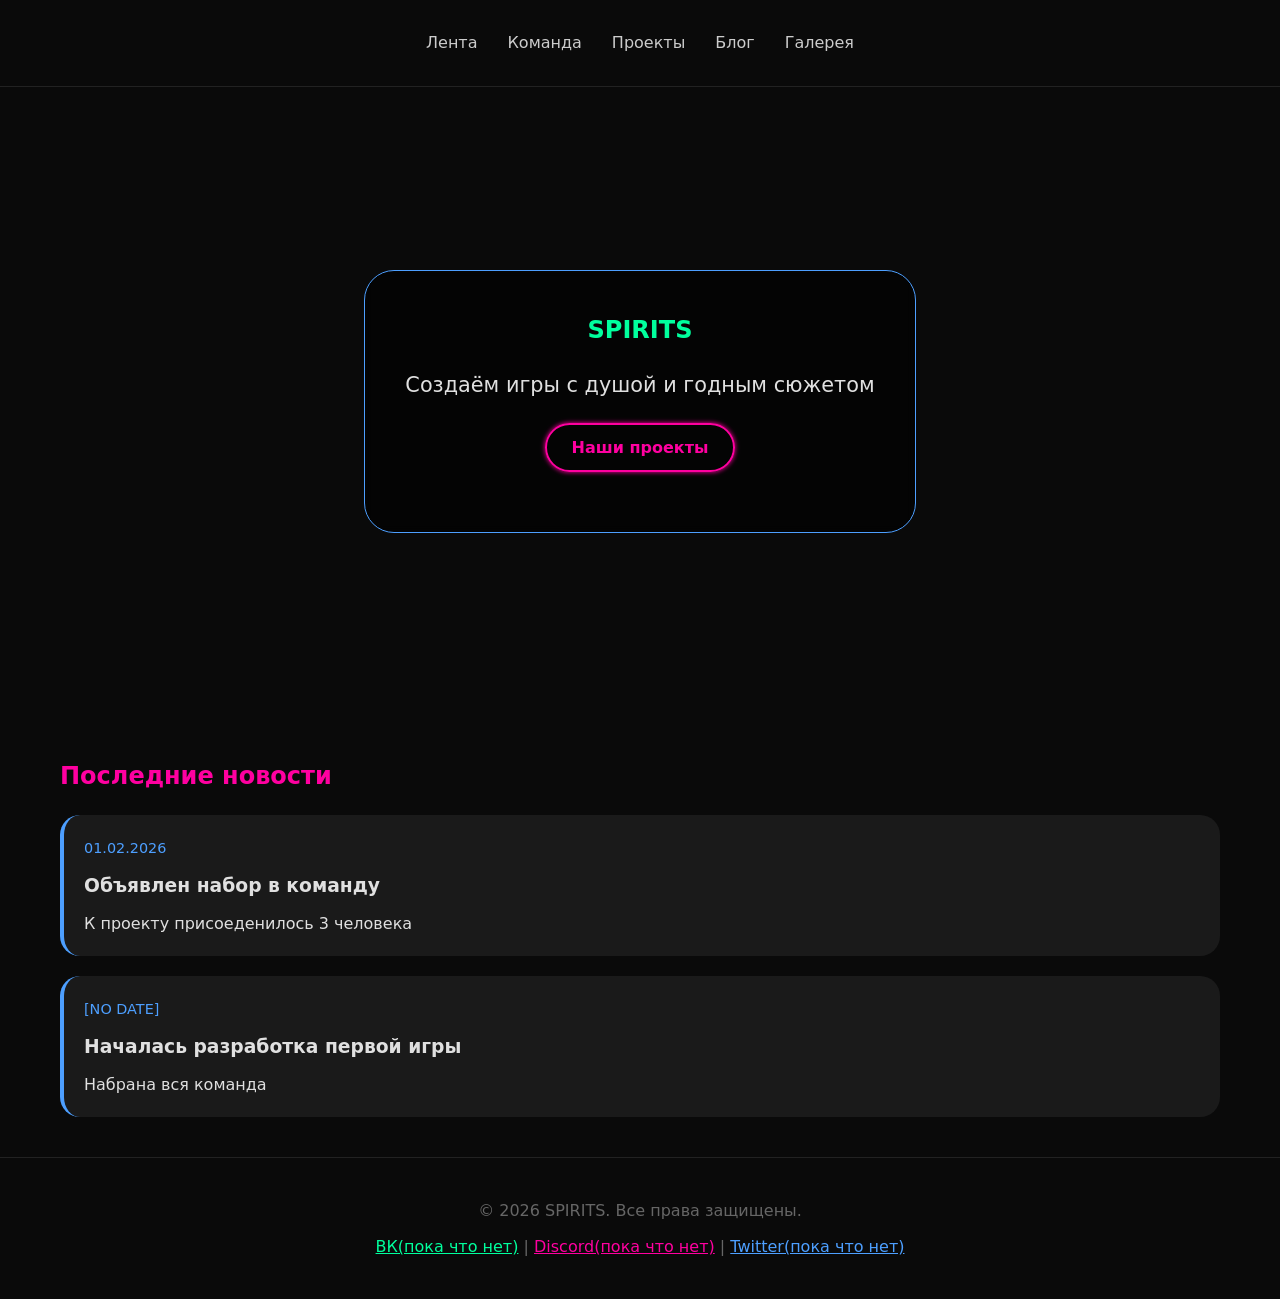
<file: index.html>
<!DOCTYPE html>
<html lang="ru">
<head>
    <meta charset="UTF-8">
    <meta name="viewport" content="width=device-width, initial-scale=1.0">
    <title>SPIRITS — главная</title>
    <link rel="stylesheet" href="styles.css">
    <link rel="stylesheet" href="https://cdnjs.cloudflare.com/ajax/libs/font-awesome/6.0.0-beta3/css/all.min.css">
</head>
<body>
    <header>
        <div class="container">
            <nav>
                <ul>
                    <li><a href="index.html">Лента</a></li>
                    <li><a href="team.html">Команда</a></li>
                    <li><a href="projects.html">Проекты</a></li>
                    <li><a href="blog.html">Блог</a></li>
                    <li><a href="gallery.html">Галерея</a></li>
                </ul>
            </nav>
        </div>
    </header>

    <section class="hero" style="position: relative; overflow: hidden;">
        <div class="hero-content">
            <h1 style="color: var(--neon-green);">SPIRITS</h1>
            <p style="font-size: 1.3rem; margin: 20px 0;">Создаём игры с душой и годным сюжетом</p>
            <a href="projects.html" class="btn">Наши проекты</a>
            <p style="margin-top: 20px; font-size: 0.9rem;"></p>
        </div>
    </section>

    <main class="container">
        <section>
            <h2 style="color: var(--neon-pink); margin-bottom: 20px;">Последние новости</h2>
            <div style="display: grid; gap: 20px;">
                <article class="blog-post" style="border-left-color: var(--neon-blue);">
                    <span class="date">01.02.2026</span>
                    <h3>Объявлен набор в команду</h3>
                    <p>К проекту присоеденилось 3 человека</p>
                </article>
                <article class="blog-post" style="border-left-color: var(--neon-blue);">
                    <span class="date">[NO DATE]</span>
                    <h3>Началась разработка первой игры</h3>
                    <p>Набрана вся команда</p>
                </article>
            </div>
        </section>
    </main>

    <footer>
        <p>© 2026 SPIRITS. Все права защищены.</p>
        <p style="margin-top: 10px;"> 
            <a href="#" style="color: var(--neon-green);">ВК(пока что нет)</a> | 
            <a href="#" style="color: var(--neon-pink);">Discord(пока что нет)</a> | 
            <a href="#" style="color: var(--neon-blue);">Twitter(пока что нет)</a>
        </p>
    </footer>
            <script>
  document.addEventListener('DOMContentLoaded', function() {
    const video = document.querySelector('.hero-video');
    const toggleMuteBtn = document.getElementById('toggle-mute-btn');
    const volumeSlider = document.getElementById('volume-slider');
    const volumePercent = document.getElementById('volume-percent');

    // Устанавливаем начальную громкость из value ползунка (0.5)
    video.volume = parseFloat(volumeSlider.value);
    volumePercent.textContent = Math.round(video.volume * 100) + '%';

    // Функция обновления иконки в зависимости от muted
    function updateMuteIcon() {
      const icon = toggleMuteBtn.querySelector('i');
      if (video.muted) {
        icon.className = 'fas fa-volume-mute';
      } else {
        icon.className = 'fas fa-volume-up';
      }
    }

    // Обработчик кнопки mute/unmute
    toggleMuteBtn.addEventListener('click', function() {
      video.muted = !video.muted;
      updateMuteIcon();
    });

    // Обработчик ползунка громкости
    volumeSlider.addEventListener('input', function() {
      const vol = parseFloat(volumeSlider.value);
      video.volume = vol;
      volumePercent.textContent = Math.round(vol * 100) + '%';
      
      // Если звук был выключен через muted, но громкость меняется — приятно, что muted остаётся,
      // но пользователь видит, что громкость меняется.
      // Если хотите автоматически выключать muted при изменении громкости — добавьте:
      // if (video.muted && vol > 0) video.muted = false;
      // updateMuteIcon();
    });

    // Начальное состояние иконки
    updateMuteIcon();

    // Дополнительно: если видео само меняет muted (например, через стандартные контролы),
    // будем отслеживать это и обновлять иконку
    video.addEventListener('volumechange', function() {
      updateMuteIcon();
      // Можно также синхронизировать ползунок, если громкость меняется из других мест
      volumeSlider.value = video.volume;
      volumePercent.textContent = Math.round(video.volume * 100) + '%';
    });
  });
</script>
</body>
</html>
</file>
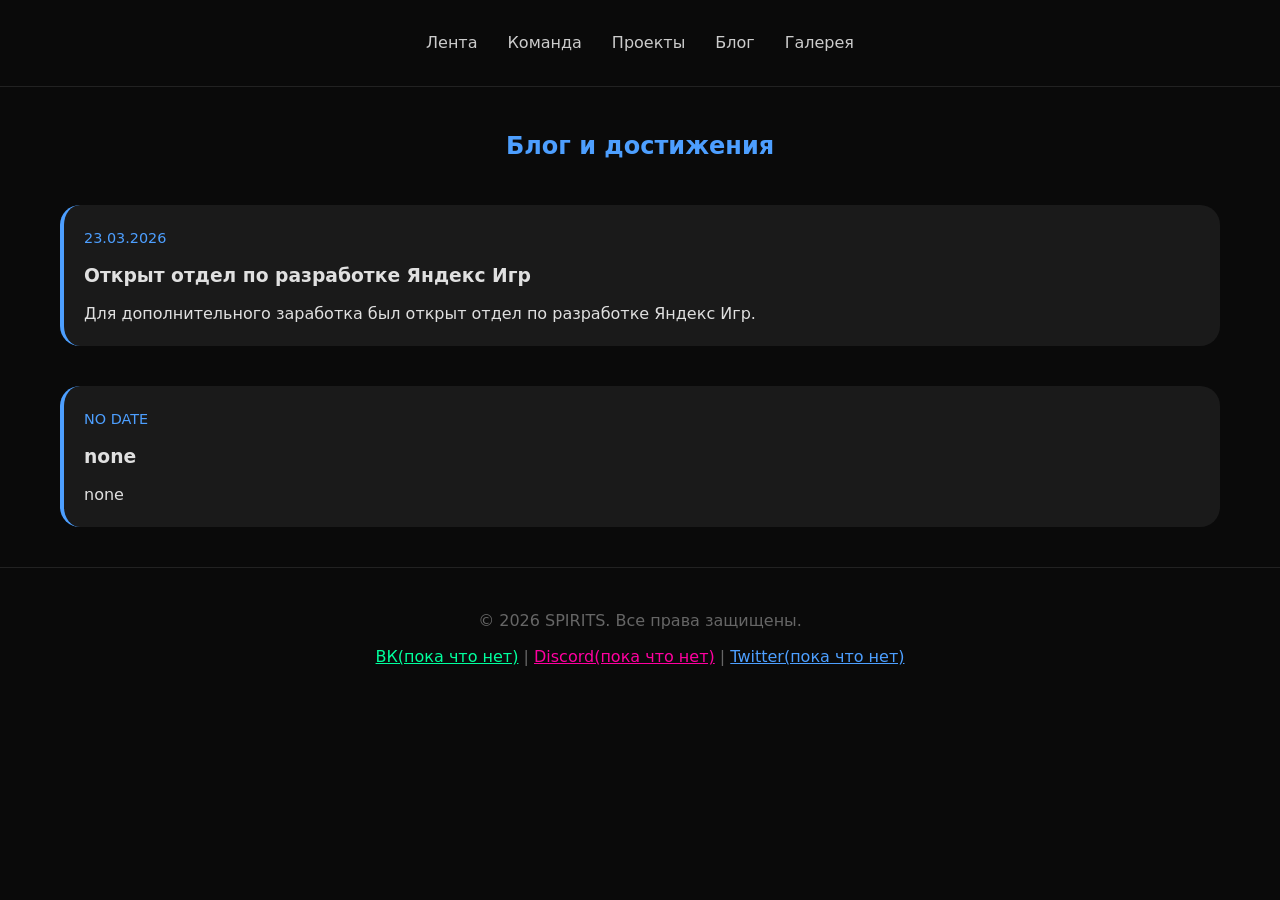
<file: blog.html>
<!DOCTYPE html>
<html lang="ru">
<head>
    <meta charset="UTF-8">
    <meta name="viewport" content="width=device-width, initial-scale=1.0">
    <title>Блог — SPIRITS</title>
    <link rel="stylesheet" href="styles.css">
</head>
<body>
    <header>
        <div class="container">
            <nav>
                <ul>
                    <li><a href="index.html">Лента</a></li>
                    <li><a href="team.html">Команда</a></li>
                    <li><a href="projects.html">Проекты</a></li>
                    <li><a href="blog.html">Блог</a></li>
                    <li><a href="gallery.html">Галерея</a></li>
                </ul>
            </nav>
        </div>
    </header>
    <main class="container">
        <h2 style="color: var(--neon-blue); text-align: center; margin: 40px 0 20px;">Блог и достижения</h2>
        <div class="blog-grid">
            <article class="blog-post">
                <span class="date">23.03.2026</span>
                <h3>Открыт отдел по разработке Яндекс Игр</h3>
                <p>Для дополнительного заработка был открыт отдел по разработке Яндекс Игр.</div></p>
            </article>
            <article class="blog-post">
                <span class="date">NO DATE</span>
                <h3>none</h3>
                <p>none</p>
            </article>
        </div>
    </main>

    <footer>
        <p>© 2026 SPIRITS. Все права защищены.</p>
        <p style="margin-top: 10px;"> 
            <a href="#" style="color: var(--neon-green);">ВК(пока что нет)</a> | 
            <a href="#" style="color: var(--neon-pink);">Discord(пока что нет)</a> | 
            <a href="#" style="color: var(--neon-blue);">Twitter(пока что нет)</a>
        </p>
    </footer>
</body>
</html>
</file>
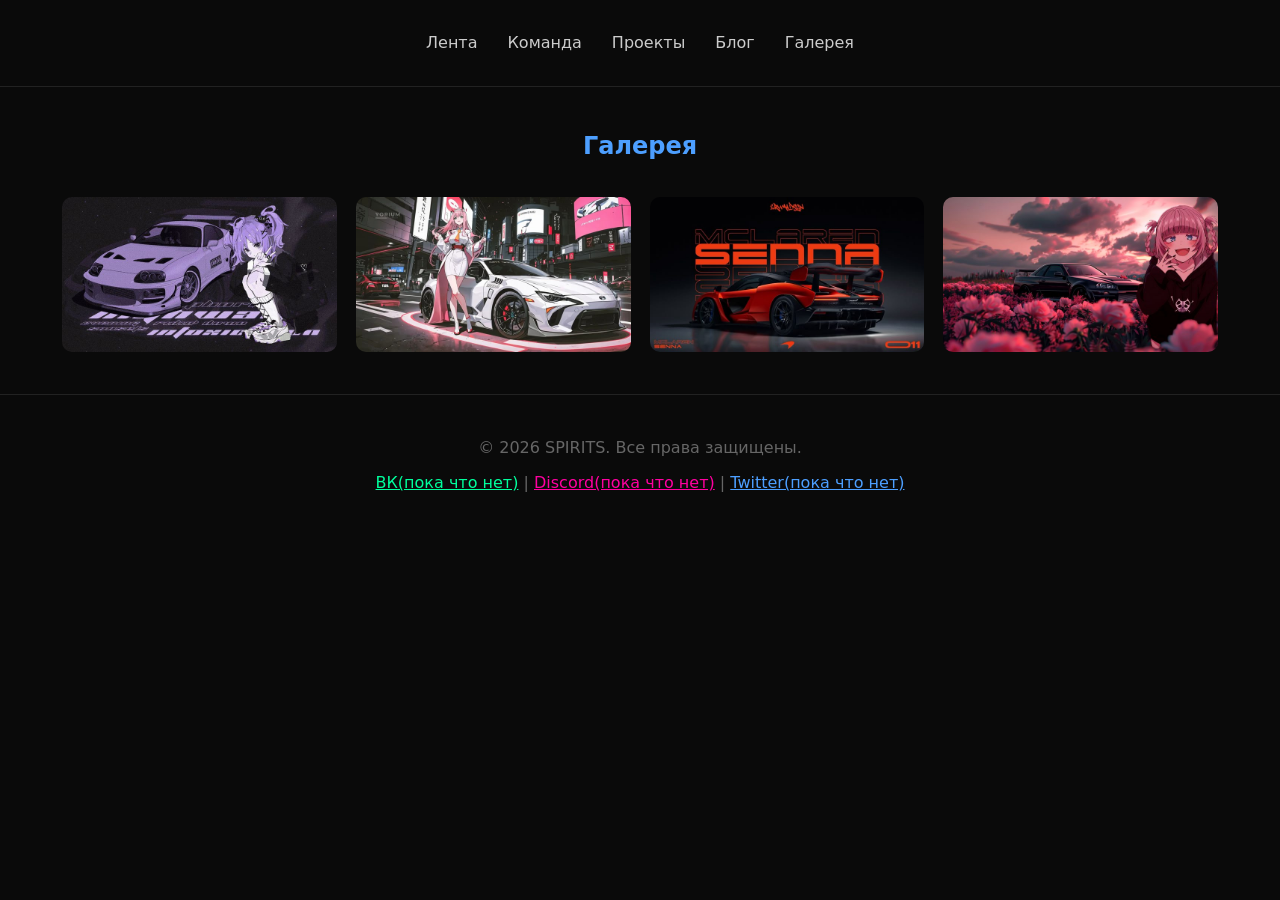
<file: gallery.html>
<!DOCTYPE html>
<html lang="ru">
<head>
    <meta charset="UTF-8">
    <meta name="viewport" content="width=device-width, initial-scale=1.0">
    <title>Галерея — SPIRITS</title>
    <link rel="stylesheet" href="styles.css">
</head>
<body>
    <header>
        <div class="container">
            <nav>
                <ul>
                    <li><a href="index.html">Лента</a></li>
                    <li><a href="team.html">Команда</a></li>
                    <li><a href="projects.html">Проекты</a></li>
                    <li><a href="blog.html">Блог</a></li>
                    <li><a href="gallery.html">Галерея</a></li>
                </ul>
            </nav>
        </div>
    </header>

    <main class="container">
        <h2 style="color: var(--neon-blue); text-align: center; margin: 40px 0 20px;">Галерея</h2>
        <div class="gallery">
            <img src="img/highway intoxication.jfif" alt="скриншот">
            <img src="img/Japan Tokyo cxz.jfif" alt="скриншот">
            <img src="img/McLaren Senna _ Eruma_Dsgn.jfif" alt="скриншот">
            <img src="img/Nazuna PC Wallpaper jdm 1920x1080 FullHd.jfif" alt="арт">
        </div>
    </main>
    <footer>
        <p>© 2026 SPIRITS. Все права защищены.</p>
        <p style="margin-top: 10px;"> 
            <a href="#" style="color: var(--neon-green);">ВК(пока что нет)</a> | 
            <a href="#" style="color: var(--neon-pink);">Discord(пока что нет)</a> | 
            <a href="#" style="color: var(--neon-blue);">Twitter(пока что нет)</a>
        </p>
    </footer>
</body>
</html>
</file>
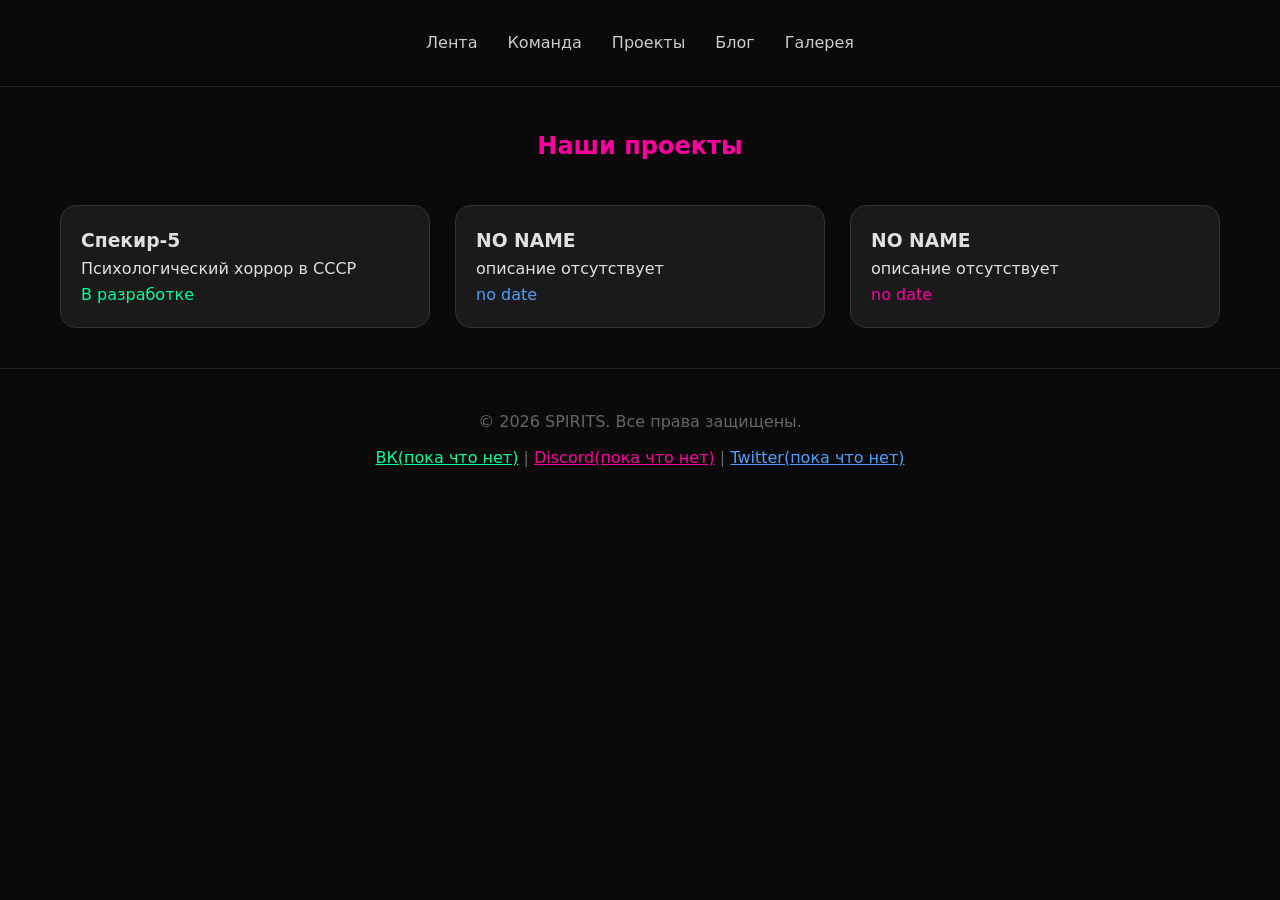
<file: projects.html>
<!DOCTYPE html>
<html lang="ru">
<head>
    <meta charset="UTF-8">
    <meta name="viewport" content="width=device-width, initial-scale=1.0">
    <title>Проекты — SPIRITS</title>
    <link rel="stylesheet" href="styles.css">
</head>
<body>
    <header>
        <div class="container">
            <nav>
                <ul>
                    <li><a href="index.html">Лента</a></li>
                    <li><a href="team.html">Команда</a></li>
                    <li><a href="projects.html">Проекты</a></li>
                    <li><a href="blog.html">Блог</a></li>
                    <li><a href="gallery.html">Галерея</a></li>
                </ul>
            </nav>
        </div>
    </header>

    <main class="container">
        <h2 style="color: var(--neon-pink); text-align: center; margin: 40px 0 20px;">Наши проекты</h2>
        <div class="projects-grid">
            <div class="project-card">
                <h3>Спекир-5</h3>
                <p>Психологический хоррор в СССР</p>
                <span style="color: var(--neon-green);">В разработке</span>
            </div>
            <div class="project-card">
                <h3>NO NAME</h3>
                <p>описание отсутствует</p>
                <span style="color: var(--neon-blue);">no date</span>
            </div>
            <div class="project-card">
                <h3>NO NAME</h3>
                <p>описание отсутствует</p>
                <span style="color: var(--neon-pink);">no date</span>
            </div>
        </div>
    </main>

    <footer>
        <p>© 2026 SPIRITS. Все права защищены.</p>
        <p style="margin-top: 10px;"> 
            <a href="#" style="color: var(--neon-green);">ВК(пока что нет)</a> | 
            <a href="#" style="color: var(--neon-pink);">Discord(пока что нет)</a> | 
            <a href="#" style="color: var(--neon-blue);">Twitter(пока что нет)</a>
        </p>
    </footer>
</body>
</html>
</file>
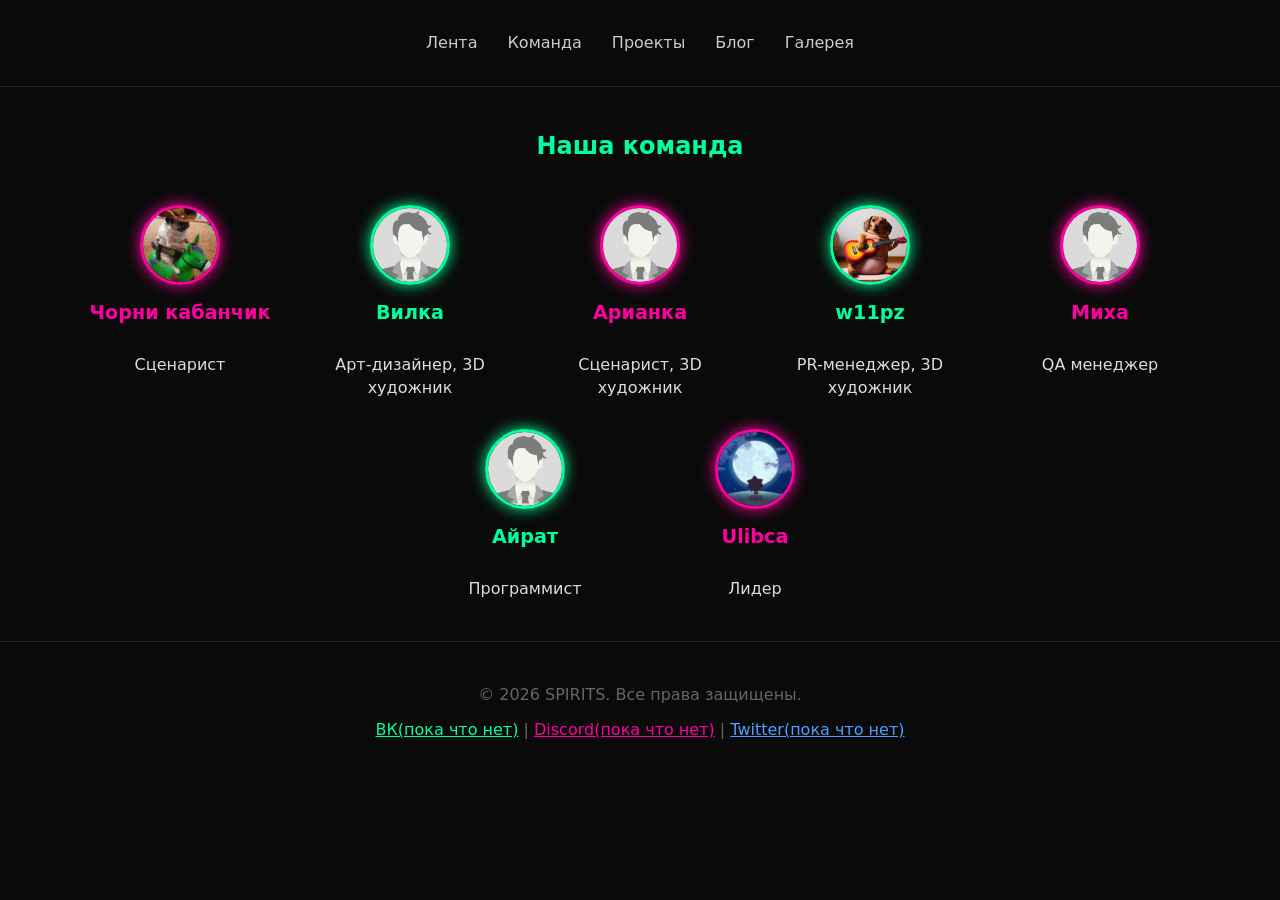
<file: team.html>
<!DOCTYPE html>
<html lang="ru">
<head>
    <meta charset="UTF-8">
    <meta name="viewport" content="width=device-width, initial-scale=1.0">
    <title>Команда — SPIRITS</title>
    <link rel="stylesheet" href="styles.css">
</head>
<body>
    <header>
        <div class="container">
            <nav>
                <ul>
                    <li><a href="index.html">Лента</a></li>
                    <li><a href="team.html">Команда</a></li>
                    <li><a href="projects.html">Проекты</a></li>
                    <li><a href="blog.html">Блог</a></li>
                    <li><a href="gallery.html">Галерея</a></li>
                </ul>
            </nav>
        </div>
    </header>

    <main class="container">
        <h2 style="color: var(--neon-green); text-align: center; margin: 40px 0 20px;">Наша команда</h2>
        <div class="team-grid">
            <div class="team-member">
                <div class="sprite">
                    <img src="img/photo_5305613108829165779_x.jpg" alt="Avatar">
                </div>
                <p><strong>Чорни кабанчик</strong><br>Сценарист</p>
            </div>
            <div class="team-member">
                <div class="sprite">
                    <img src="img/foto_profil.jpg" alt="Avatar">
                </div>
                <p><strong>Вилка</strong><br>Арт-дизайнер, 3D художник</p>
            </div>
            <div class="team-member">
                <div class="sprite">
                    <img src="img/foto_profil.jpg" alt="Avatar">
                </div>
                <p><strong>Арианка</strong><br>Сценарист, 3D художник</p>
            </div>
            <div class="team-member">
                <div class="sprite">
                    <img src="img/photo_5307922929356050858_x.jpg" alt="Avatar">
                </div>
                <p><strong>w11pz</strong><br>PR-менеджер, 3D художник</p>
            </div>
                        <div class="team-member">
                <div class="sprite">
                    <img src="img/foto_profil.jpg" alt="Avatar">
                </div>
                <p><strong>Миха</strong><br>QA менеджер</p>
            </div>
                        <div class="team-member">
                <div class="sprite">
                    <img src="img/foto_profil.jpg" alt="Avatar">
                </div>
                <p><strong>Айрат</strong><br>Программист</p>
            </div>
            <div class="team-member">
                <div class="sprite">
                    <img src="img/photo_5305741330782820254_x.jpg" alt="Avatar">
                </div>
                <p><strong>Ulibca</strong><br>Лидер</p>
            </div>
        </div>
    </main>

    <footer>
        <p>© 2026 SPIRITS. Все права защищены.</p>
        <p style="margin-top: 10px;"> 
            <a href="#" style="color: var(--neon-green);">ВК(пока что нет)</a> | 
            <a href="#" style="color: var(--neon-pink);">Discord(пока что нет)</a> | 
            <a href="#" style="color: var(--neon-blue);">Twitter(пока что нет)</a>
        </p>
    </footer>
</body>
</html>
</file>
<file: styles.css>
/* styles.css */
* {
    margin: 0;
    padding: 0;
    box-sizing: border-box;
    font-family: 'Segoe UI', system-ui, sans-serif;
}

body {
    background-color: #0a0a0a;
    color: #e0e0e0;
    line-height: 1.6;
}

:root {
    --neon-green: #00ff9d;
    --neon-pink: #ff00a0;
    --neon-blue: #4d9fff;
}

.container {
    max-width: 1200px;
    margin: 0 auto;
    padding: 0 20px;
}

/* шапка */
header {
    padding: 30px 0;
    border-bottom: 1px solid #222;
}

nav ul {
    display: flex;
    gap: 30px;
    list-style: none;
    justify-content: center;
    flex-wrap: wrap;
}

nav a {
    color: #ccc;
    text-decoration: none;
    font-weight: 500;
    transition: color 0.3s, text-shadow 0.3s;
}

nav a:hover {
    color: var(--neon-green);
    text-shadow: 0 0 8px var(--neon-green);
}

/* Сетка команды */
.team-grid {
    display: grid;
    grid-template-columns: repeat(auto-fit, minmax(200px, 1fr));
    gap: 30px;
    justify-items: center;
    margin: 40px 0;
}

.team-member {
    text-align: center;
    width: 100%;
}

/* Стили аватара (круглая форма с неоновой рамкой) */
.sprite {
    width: 180px;
    height: 180px;
    border-radius: 50%;
    margin: 0 auto 15px;
    border: 3px solid var(--neon-green);
    box-shadow: 0 0 15px var(--neon-green);
    overflow: hidden; /* чтобы картинка не вылезала за круг */
    background: #2a2a2a; /* фон-плейсхолдер, пока грузится */
}

.sprite img {
    width: 100%;
    height: 100%;
    object-fit: cover; /* или contain — по желанию */
    object-position: center; /* можно сместить, например: center top */
    display: block;
}


/* Эффект при наведении на карточку */
.team-member:hover .sprite {
    transform: scale(1.05);
    box-shadow: 0 0 30px var(--neon-green);
}

/* Стили текста */
.team-member p {
    color: #ddd;
    font-size: 1rem;
    line-height: 1.4;
    margin: 0;
}

.team-member strong {
    color: var(--neon-green);
    font-size: 1.2rem;
    display: block;
    margin-bottom: 5px;
}

/* Адаптивность: на маленьких экранах аватарки меньше */
@media (max-width: 600px) {
    .sprite {
        width: 140px;
        height: 140px;
    }
    
    .team-member strong {
        font-size: 1rem;
    }
}

/* Опционально: чередование цветов (зеленый/розовый) */
.team-member:nth-child(odd) .sprite {
    border-color: var(--neon-pink);
    box-shadow: 0 0 15px var(--neon-pink);
}
.team-member:nth-child(odd):hover .sprite {
    box-shadow: 0 0 30px var(--neon-pink);
}
.team-member:nth-child(odd) strong {
    color: var(--neon-pink);
}

/* кнопки */
.btn {
    display: inline-block;
    background: transparent;
    border: 2px solid var(--neon-pink);
    color: var(--neon-pink);
    padding: 10px 25px;
    border-radius: 30px;
    font-weight: bold;
    text-decoration: none;
    transition: 0.3s;
    box-shadow: 0 0 5px var(--neon-pink);
}

.btn:hover {
    background: var(--neon-pink);
    color: #0a0a0a;
    box-shadow: 0 0 20px var(--neon-pink);
}

/* Кнопка включения звука — наследует базовые стили .btn */
.btn-sound {
    position: absolute;        /* поверх видео */
    bottom: 20px;
    right: 20px;
    z-index: 10;
    
    /* Переопределяем цвет под неоново-зелёный */
    border-color: var(--neon-green);
    color: var(--neon-green);
    box-shadow: 0 0 5px var(--neon-green);
    
    /* Добавляем полупрозрачный фон для читаемости */
    background: rgba(0, 0, 0, 0.5);
    backdrop-filter: blur(4px);
    
    /* Можно подправить отступы, если нужно */
    padding: 10px 20px;
    
    /* Убираем стандартное подчёркивание ссылки (для button оно и так не нужно) */
    text-decoration: none;
    border: 2px solid var(--neon-green); /* гарантируем нужную обводку */
}

.btn-sound:hover {
    background: var(--neon-green);
    color: #0a0a0a;
    box-shadow: 0 0 20px var(--neon-green);
}

/* Контейнер для кастомных контролов */
.custom-volume-controls {
    position: absolute;
    bottom: 20px;
    right: 20px;
    z-index: 20;
    display: flex;
    align-items: center;
    gap: 15px;
    background: rgba(0, 0, 0, 0.6);
    backdrop-filter: blur(5px);
    padding: 8px 15px;
    border-radius: 40px;
    border: 1px solid var(--neon-green);
    box-shadow: 0 0 15px rgba(0, 255, 0, 0.3);
}

/* Кнопка громкости (наследует .btn, но с небольшими правками) */
.volume-btn {
    border: 2px solid var(--neon-green) !important;
    color: var(--neon-green) !important;
    background: transparent !important;
    box-shadow: 0 0 5px var(--neon-green) !important;
    padding: 8px 12px !important;
    font-size: 1.2rem !important;
    min-width: auto !important;
    margin: 0 !important;
}

.volume-btn:hover {
    background: var(--neon-green) !important;
    color: #0a0a0a !important;
    box-shadow: 0 0 20px var(--neon-green) !important;
}

/* Контейнер для ползунка и процентов */
.volume-slider-container {
    display: flex;
    align-items: center;
    gap: 10px;
}

/* Стилизация ползунка */
#volume-slider::-webkit-slider-thumb {
    width: 120px;
    height: 5px;
    -webkit-appearance: none;
    background: rgba(255, 255, 255, 0.2);
    border-radius: 5px;
    outline: none;
    cursor: pointer;
}

#volume-slider::-webkit-slider-thumb {
    -webkit-appearance: none;
    width: 16px;
    height: 16px;
    border-radius: 50%;
    background: var(--neon-green);
    box-shadow: 0 0 10px var(--neon-green);
    transition: 0.1s;
}

#volume-slider::-webkit-slider-thumb:hover {
    transform: scale(1.2);
}

#volume-slider::-moz-range-thumb {
    width: 16px;
    height: 16px;
    border-radius: 50%;
    background: var(--neon-green);
    box-shadow: 0 0 10px var(--neon-green);
    border: none;
    transition: 0.1s;
}

#volume-slider::-moz-range-thumb:hover {
    transform: scale(1.2);
}

/* Отображение процентов */
#volume-percent {
    color: var(--neon-green);
    font-weight: bold;
    min-width: 40px;
    text-align: center;
    text-shadow: 0 0 5px var(--neon-green);
    font-size: 0.9rem;
}


/* Стилизуем иконку */
.btn-sound i {
    margin-right: 8px;
    font-size: 1.2em;
}

/* карточки проектов */
.projects-grid {
    display: grid;
    grid-template-columns: repeat(auto-fill, minmax(280px, 1fr));
    gap: 25px;
    margin: 40px 0;
}

.project-card {
    background: #1a1a1a;
    border-radius: 16px;
    padding: 20px;
    transition: transform 0.3s, box-shadow 0.3s;
    border: 1px solid #333;
}

.project-card:hover {
    transform: translateY(-5px);
    box-shadow: 0 0 25px rgba(0, 255, 157, 0.3);
    border-color: var(--neon-green);
}

/* спрайт-анимация */
.sprite {
    width: 80px;
    height: 80px;
    background: url('https://via.placeholder.com/160x80/1a1a1a/00ff9d?text=SPRITE') no-repeat;
    background-size: 160px 80px;
    transition: background-position 0.1s step-end;
}

.sprite:hover {
    background-position: -80px 0;
}

/* фоновое видео (только на главной) */
.hero {
    position: relative;
    height: 70vh;
    overflow: hidden;
    display: flex;
    align-items: center;
    justify-content: center;
    text-align: center;
    border-radius: 0 0 40px 40px;
    margin-bottom: 40px;
}

.hero-video {
    position: absolute;
    top: 0;
    left: 0;
    width: 100%;
    height: 100%;
    object-fit: cover;
    opacity: 0.5;
    z-index: -1;
}

.hero-content {
    z-index: 1;
    background: rgba(0,0,0,0.6);
    padding: 40px;
    border-radius: 30px;
    backdrop-filter: blur(5px);
    border: 1px solid var(--neon-blue);
}

/* галерея */
.gallery {
    display: grid;
    grid-template-columns: repeat(auto-fit, minmax(200px, 1fr));
    gap: 15px;
    margin: 30px 0;
}

.gallery img {
    width: 100%;
    border-radius: 12px;
    border: 2px solid transparent;
    transition: 0.3s;
}

.gallery img:hover {
    border-color: var(--neon-green);
    transform: scale(1.02);
}

/* карточки для блога */
.blog-grid {
    display: grid;
    gap: 20px;
    margin: 40px 0;
}

.blog-post {
    background: #1a1a1a;
    padding: 20px;
    border-radius: 20px;
    border-left: 4px solid var(--neon-blue);
}

.blog-post .date {
    color: var(--neon-blue);
    font-size: 0.9rem;
}

.blog-post h3 {
    margin: 10px 0;
}

/* команда */
.team-grid {
    display: flex;
    gap: 30px;
    flex-wrap: wrap;
    justify-content: center;
    margin: 40px 0;
}

.team-member {
    text-align: center;
    max-width: 200px;
}

/* футер */
footer {
    text-align: center;
    padding: 40px 0;
    border-top: 1px solid #222;
    margin-top: 40px;
    color: #666;
}
</file>
